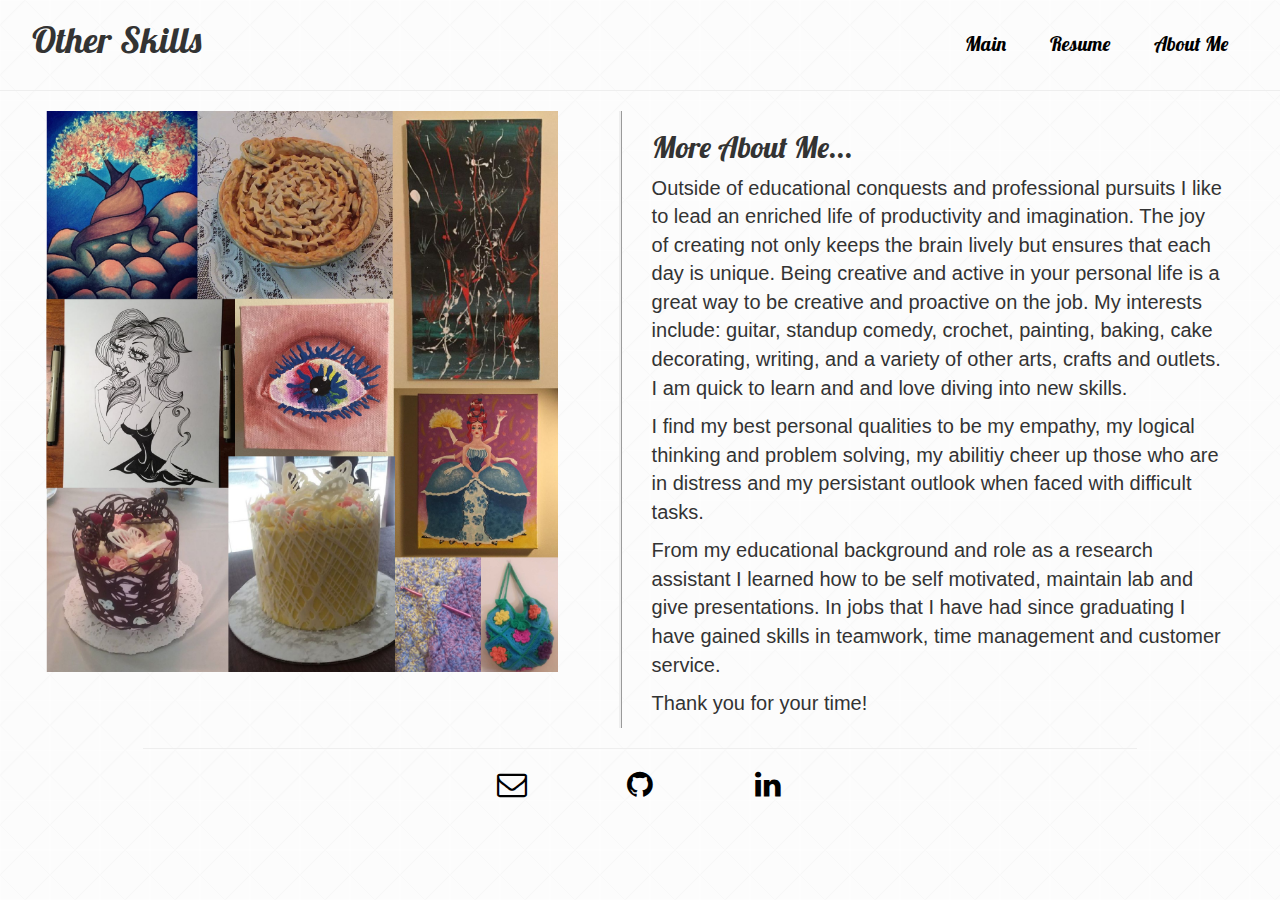
<file: index.html>
<!DOCTYPE html>
<html>
<head>
	<link rel='stylesheet' href='index.css'>
	<link rel="stylesheet" href="https://maxcdn.bootstrapcdn.com/bootstrap/3.3.7/css/bootstrap.min.css" integrity="sha384-BVYiiSIFeK1dGmJRAkycuHAHRg32OmUcww7on3RYdg4Va+PmSTsz/K68vbdEjh4u" crossorigin="anonymous">
	<link href="https://fonts.googleapis.com/css?family=Lobster" rel="stylesheet">
	<link rel="stylesheet" href="https://cdnjs.cloudflare.com/ajax/libs/font-awesome/4.7.0/css/font-awesome.min.css">
</head>
<body>
	<div id='top'>
		<div class='row'>
			<div class='col-xs-6'>
				<h1 style='font-family:"Lobster";'>Other Skills</h1>
			</div>
			<div class='col-xs-6' id='menudiv'>
				<a class='menubut' id='main' href='https://chriso91.github.io/menu'>Main</a> 
				<a class='menubut' id='resume' href='https://chriso91.github.io/resume'>Resume</a> 
				<a class='menubut' id='aboutme' href='https://chriso91.github.io/aboutme'>About Me</a>
			</div>
		</div>
	</div>

	<hr>

		<div id='picandtext' class='row'>
			<div id='photo' class='col-xs-6'>
				<img id='pic' src='miscphoto.png'>
			</div>
			<div id='text' class='col-xs-6'>
				<h3 style='font-family: "Lobster"; font-size: 30px;'>More About Me...</h3>
				<p style='font-size: 20px;'>Outside of educational conquests and professional pursuits I like to lead an enriched life of productivity and imagination.  The joy of creating not only keeps the brain lively but ensures that each day is unique.  Being creative and active in your personal life is a great way to be creative and proactive on the job.  My interests include: guitar, standup comedy, crochet, painting, baking, cake decorating, writing, and a variety of other arts, crafts and outlets.  I am quick to learn and and love diving into new skills.</p>
				<p style='font-size: 20px;'>I find my best personal qualities to be my empathy, my logical thinking and problem solving, my abilitiy cheer up those who are in distress and my persistant outlook when faced with difficult tasks.</p>
				<p style='font-size: 20px;'>From my educational background and role as a research assistant I learned how to be self motivated, maintain lab and give presentations.  In jobs that I have had since graduating I have gained skills in teamwork, time management and customer service.</p>
				<p style='font-size: 20px;'>Thank you for your time!</p>
			</div>
		</div>

		
	<div class='container-fluid' id='bottom'>
		<hr>
		<div class='row' id='iconmenu'>
			<div class='col-xs-4'>
				<a href='mailto:c.e.odea@gmail.com'><i class="fa fa-envelope-o" id='email'></i></a>
			</div>
			<div class='col-xs-4'>
				<a href='https://github.com/chriso91' target='_blank'><i class="fa fa-github" id='git'></i></a>
			</div>
			<div class='col-xs-4'>
				<a href='https://www.linkedin.com/in/christine-o-dea-b518a011b/' target='_blank'><i class="fa fa-linkedin" id='linkedin'></i></a>
			</div>
		</div>
	</div>


</body>
</html>
</file>
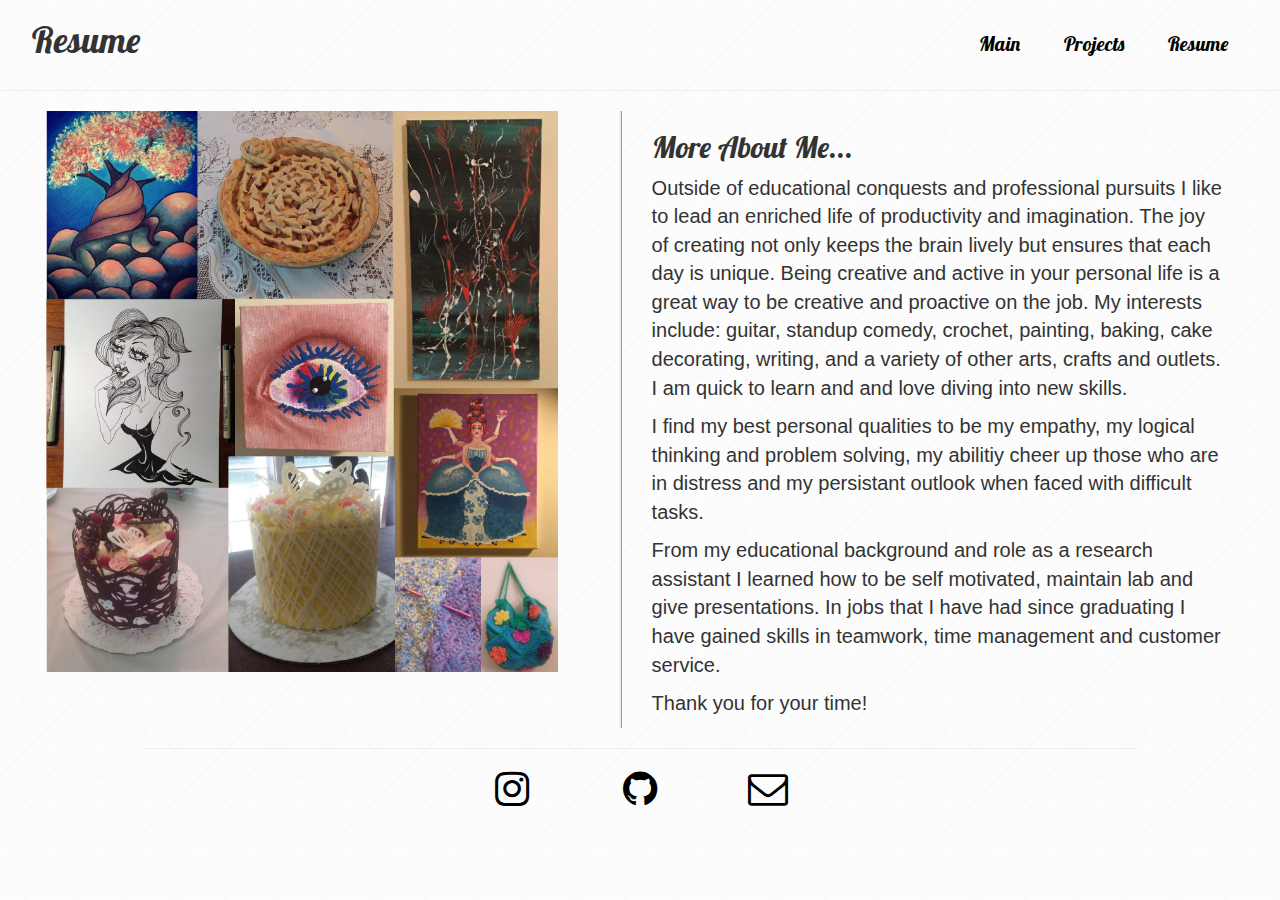
<file: misc.html>
<!DOCTYPE html>
<html>
<head>
	<link rel='stylesheet' href='misc.css'>
	<link rel="stylesheet" href="https://maxcdn.bootstrapcdn.com/bootstrap/3.3.7/css/bootstrap.min.css" integrity="sha384-BVYiiSIFeK1dGmJRAkycuHAHRg32OmUcww7on3RYdg4Va+PmSTsz/K68vbdEjh4u" crossorigin="anonymous">
	<link href="https://fonts.googleapis.com/css?family=Lobster" rel="stylesheet">
	<link rel="stylesheet" href="https://cdnjs.cloudflare.com/ajax/libs/font-awesome/4.7.0/css/font-awesome.min.css">
</head>
<body>
	<div id='top'>
		<div class='row'>
			<div class='col-xs-6'>
				<h1 style='font-family:"Lobster";'>Resume</h1>
			</div>
			<div class='col-xs-6' id='menudiv'>
				<a class='menubut' id='main' href='https://chriso91.github.io/menu'>Main</a> 
				<a class='menubut' id='projects' href='https://chriso91.github.io/projects'>Projects</a> 
				<a class='menubut' id='resume' href='https://chriso91.github.io/resume'>Resume</a>
			</div>
		</div>
	</div>

	<hr>

		<div id='picandtext' class='row'>
			<div id='photo' class='col-xs-6'>
				<img id='pic' src='miscphoto.png'>
			</div>
			<div id='text' class='col-xs-6'>
				<h3 style='font-family: "Lobster"; font-size: 30px;'>More About Me...</h3>
				<p style='font-size: 20px;'>Outside of educational conquests and professional pursuits I like to lead an enriched life of productivity and imagination.  The joy of creating not only keeps the brain lively but ensures that each day is unique.  Being creative and active in your personal life is a great way to be creative and proactive on the job.  My interests include: guitar, standup comedy, crochet, painting, baking, cake decorating, writing, and a variety of other arts, crafts and outlets.  I am quick to learn and and love diving into new skills.</p>
				<p style='font-size: 20px;'>I find my best personal qualities to be my empathy, my logical thinking and problem solving, my abilitiy cheer up those who are in distress and my persistant outlook when faced with difficult tasks.</p>
				<p style='font-size: 20px;'>From my educational background and role as a research assistant I learned how to be self motivated, maintain lab and give presentations.  In jobs that I have had since graduating I have gained skills in teamwork, time management and customer service.</p>
				<p style='font-size: 20px;'>Thank you for your time!</p>
			</div>
		</div>

		
	<div class='container-fluid' id='bottom'>
		<hr>
		<div class='row' id='icons'>
			<div class='col-xs-4'>
				<a href='https://instagram.com/psychobabblesalesman' target='_blank'><i class="fa fa-instagram" id='insta'></i></a>
			</div>
			<div class='col-xs-4'>
				<a href='https://github.com/chriso91' target='_blank'><i class="fa fa-github" id='git'></i></a>
			</div>
			<div class='col-xs-4'>
				<a href='mailto:c.e.odea@gmail.com'><i class="fa fa-envelope-o" id='email'></i>
			</div>
		</div>
	</div>


</body>
</html>
</file>
<file: index.css>
html, body{
	background-image: url('whiteback.png');
}

#photo{
	text-align: center;
}

#pic{
	width: 40vw;
}

#picandtext{
	width: 99vw;
}

#text{	
	border-left-style: ridge;
	padding: 0 30px 0 30px;
}

#top{
	width: 95vw;
	margin: 0 auto;
}


#menu{
	font-size: 40px;
	margin: 10px;
}

#menudiv{
	top: 30px;
	text-align: right;
}

.menubut{
	padding: 10px;
	font-size: 20px;
	font-family: 'Lobster';
	margin: 10px;
	color: black;
}

.menubut:hover{
	text-decoration: none;
	color: white;
	cursor: hand;
}


/* ************************************************************************** */

#main{
	background-position: 0 0;
  	background-image: linear-gradient(to right, rgba(255, 255, 255, 0) 50%, red 50%);
  	transition: background-position 0.5s ease-out 0s;
  	background-size: 202% auto;
}

#main:hover{
	background-position: -99.99% 0;
  	background-image: linear-gradient(to right, rgba(255, 255, 255, 0) 50%, red 50%);
}

#resume{
	background-position: 0 0;
  	background-image: linear-gradient(to right, rgba(255, 255, 255, 0) 50%, yellow 50%);
  	transition: background-position 0.5s ease-out 0s;
  	background-size: 202% auto;
}

#resume:hover{
	background-position: -99.99% 0;
  	background-image: linear-gradient(to right, rgba(255, 255, 255, 0) 50%, yellow 50%);
}

#aboutme{
	background-position: 0 0;
  	background-image: linear-gradient(to right, rgba(255, 255, 255, 0) 50%, purple 50%);
  	transition: background-position 0.5s ease-out 0s;
  	background-size: 204% auto;
}

#aboutme:hover{
	background-position: -99.99% 0;
  	background-image: linear-gradient(to right, rgba(255, 255, 255, 0) 50%, purple 50%);
}

/* Bottom */
#bottom{
	width: 80vw;
	margin: 0 auto;
}

#iconmenu{
	width: 30vw;
	margin: 0 auto;
	text-align: center;
}

#email{
	font-size: 30px;
	color: black;
	text-align: center;
}

#git{
	font-size: 30px;
	color: black;
	text-align: center;
}

#linkedin{
	font-size: 30px;
	color: black;
	text-align: center;
}

#email:hover{
	color: red;
}

#git:hover{
	color: green;
}

#linkedin:hover{
	color: blue;
}
</file>
<file: misc.css>
html, body{
	background-image: url('whiteback.png');
}

#photo{
	text-align: center;
}

#pic{
	width: 40vw;
}

#picandtext{
	width: 99vw;
}

#text{	
	border-left-style: ridge;
	padding: 0 30px 0 30px;
}

#top{
	width: 95vw;
	margin: 0 auto;
}


#menu{
	font-size: 40px;
	margin: 10px;
}

#menudiv{
	top: 30px;
	text-align: right;
}

.menubut{
	padding: 10px;
	font-size: 20px;
	font-family: 'Lobster';
	margin: 10px;
	color: black;
}

.menubut:hover{
	text-decoration: none;
	color: white;
	cursor: hand;
}


/* ************************************************************************** */

#main{
	background-position: 0 0;
  	background-image: linear-gradient(to right, rgba(255, 255, 255, 0) 50%, red 50%);
  	transition: background-position 0.5s ease-out 0s;
  	background-size: 202% auto;
}

#main:hover{
	background-position: -99.99% 0;
  	background-image: linear-gradient(to right, rgba(255, 255, 255, 0) 50%, red 50%);
}

#projects{
	background-position: 0 0;
  	background-image: linear-gradient(to right, rgba(255, 255, 255, 0) 50%, yellow 50%);
  	transition: background-position 0.5s ease-out 0s;
  	background-size: 202% auto;
}

#projects:hover{
	background-position: -99.99% 0;
  	background-image: linear-gradient(to right, rgba(255, 255, 255, 0) 50%, yellow 50%);
}

#resume{
	background-position: 0 0;
  	background-image: linear-gradient(to right, rgba(255, 255, 255, 0) 50%, purple 50%);
  	transition: background-position 0.5s ease-out 0s;
  	background-size: 204% auto;
}

#resume:hover{
	background-position: -99.99% 0;
  	background-image: linear-gradient(to right, rgba(255, 255, 255, 0) 50%, purple 50%);
}

/* Bottom *********************************************** */


#bottom{
	width: 80vw;
	margin: 0 auto;
}

#insta{
	font-size: 40px;
	color: black;
	text-align: center;
}

#insta:hover{
	color: red;

}

#git{
	font-size: 40px;
	color: black;
	text-align: center;
}

#git:hover{
	color: green;
}

#email{
	font-size: 40px;
	color: black;
	text-align: center;
}

#email:hover{
	color: blue;
}

#icons{
	width: 30vw;
	margin: 0 auto;
	text-align: center;
}
</file>
